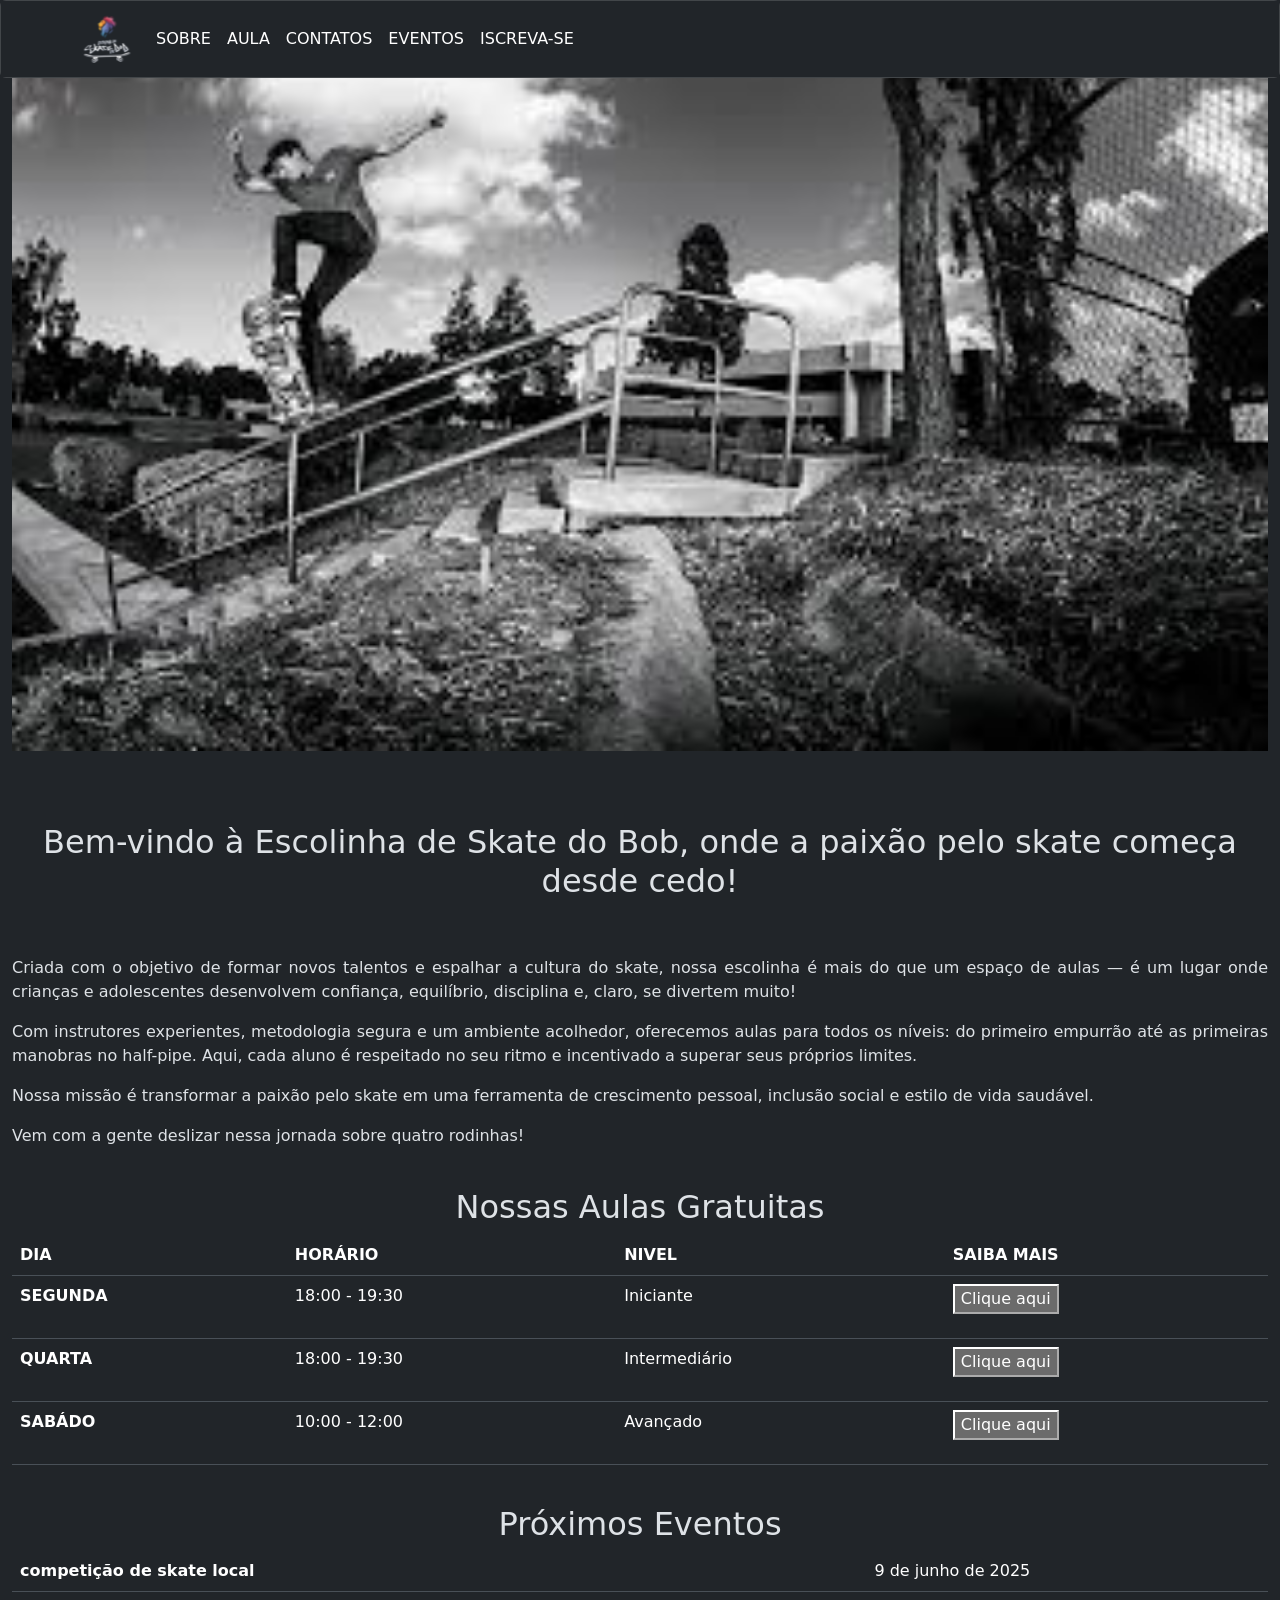
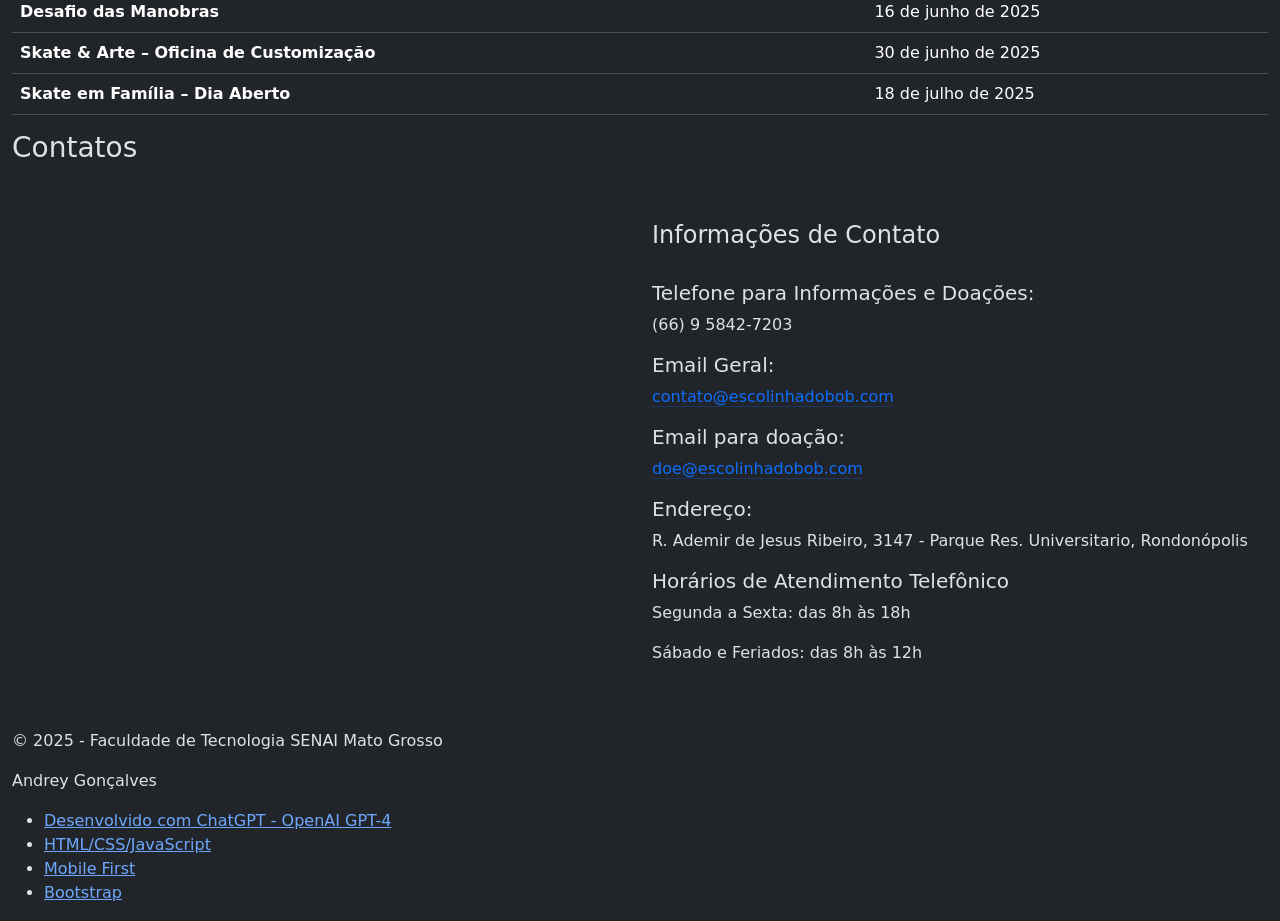
<file: escola do bob/index.html>
<!DOCTYPE html>
<html lang="pt-br" data-bs-theme="dark">
    <head>
        <meta charset="utf-8">
        <meta name="viewport" content="width=device-width, initial-scale=1">
        <title>Escolinha de skate do Bob</title>
        <link href="https://cdn.jsdelivr.net/npm/bootstrap@5.3.3/dist/css/bootstrap.min.css" rel="stylesheet" integrity="sha384-QWTKZyjpPEjISv5WaRU9OFeRpok6YctnYmDr5pNlyT2bRjXh0JMhjY6hW+ALEwIH" crossorigin="anonymous">
        <!--icone da pagina-->
        <link rel="shortcut icon" type="imagex/png" href="imagens/logo.svg">
      </head>
<body>
    <!-- menu -->
    <div class="fixed-top" class="container-fluid">
        <div class="card text-bg-dark">
    <nav class="navbar navbar-expand-lg navbar-dark bg-dark">
      <div class="container">
        <a class="navbar-brand" href="index.html">
          <img src="imagens/logo.svg" alt="logo" width="50" height="50">
        </a>
        <button class="navbar-toggler" type="button" data-bs-toggle="collapse" data-bs-target="index.html" aria-controls="navbarNavDarkDropdown" aria-expanded="false" aria-label="Toggle navigation">
          <span class="navbar-toggler-icon"></span>
        </button>
        <div class="collapse navbar-collapse" id="navbarNav">
          <ul class="navbar-nav">
            <li class="nav-item">
              <a class="nav-link active" aria-current="page" href="index.html#Sobre">SOBRE</a>
            </li>
          <ul class="navbar-nav">
            <li class="nav-item">
              <a class="nav-link active" aria-current="page" href="index.html#Aulas">AULA</a>
            </li>
          <ul class="navbar-nav">
            <li class="nav-item">
              <a class="nav-link active" aria-current="page" href="index.html#Contatos">CONTATOS</a>
            </li>
            <ul class="navbar-nav">
                <li class="nav-item">
                  <a class="nav-link active" aria-current="page" href="index.html#Eventos">EVENTOS</a>
                </li>
          <ul class="navbar-nav">
            <li class="nav-item">
              <a class="nav-link active" aria-current="page" href="page_2.html">ISCREVA-SE</a>
            </li>
          </ul> 
        </ul>
      </ul>
    </ul>
    </ul>
    </div>
    </div>
    </nav>
    </div>
    </div>
      <br> <br>
<!--carrossel-->
      <div class="container-fluid"id="carouselExampleSlidesOnly" class="carousel slide" data-bs-ride="carousel">
        <div class="carousel-inner">
          <div class="carousel-item active">
            <img src="imagens/image1.jpg" class="d-block w-100" alt="imagem_1">
          </div>
          <div class="carousel-item">
            <img src="imagens/image2.jpg" class="d-block w-100" alt="imagem_2">
          </div>
          <div class="carousel-item">
            <img src="imagens/image3.jpg" class="d-block w-100" alt="imagem_3">
          </div>
        </div>
      </div>
      <br>
      <br>
      <br>
<!--sobre-->
<div class="container-fluid">
    <center>
        <pclass="text-start"><h2 id="Sobre">Bem-vindo à Escolinha de Skate do Bob, onde a paixão pelo skate começa desde cedo!</h2></pclass="text-start">
    </center>
    </div>
    <br>
    <br>
    <div class="container-fluid" style="text-align: justify;">
      <p class="text-align">Criada com o objetivo de formar novos talentos e espalhar a cultura do skate, nossa escolinha é mais do que um espaço de aulas — é um lugar onde crianças e adolescentes desenvolvem confiança, equilíbrio, disciplina e, claro, se divertem muito!</p>

       <p> Com instrutores experientes, metodologia segura e um ambiente acolhedor, oferecemos aulas para todos os níveis: do primeiro empurrão até as primeiras manobras no half-pipe. Aqui, cada aluno é respeitado no seu ritmo e incentivado a superar seus próprios limites.</p>
        
       <p> Nossa missão é transformar a paixão pelo skate em uma ferramenta de crescimento pessoal, inclusão social e estilo de vida saudável.</p>
        
       <p> Vem com a gente deslizar nessa jornada sobre quatro rodinhas!</p>
      </p>
    </div>
    <br>
<!--aula-->
    <div class="container-fluid">
        <center>
            <pclass="text-start"><h2 id="Aulas">Nossas Aulas Gratuitas</h2></pclass="text-start">
        </center>
        <table class="table">
            <thead>
              <tr>
                <th scope="col">DIA</th>
                <th scope="col">HORÁRIO</th>
                <th scope="col">NIVEL</th>
                <th scope="col">SAIBA MAIS</th>
              </tr>
            </thead>
            <tbody>
              <tr>
                <th scope="row">SEGUNDA</th>
                <td>18:00 - 19:30</td>
                <td>Iniciante</td>
                <td><button onclick="mostrarMensagem1()">Clique aqui</button>
                    <p id="Iniciante"></p></td>
              </tr>
              <tr>
                <th scope="row">QUARTA</th>
                <td>18:00 - 19:30</td>
                <td>Intermediário</td>
                <td><button onclick="mostrarMensagem2()">Clique aqui</button>
                    <p id="Intermediário"></p></td>
              </tr>
              <tr>
                <th scope="row">SABÁDO</th>
                <td>10:00 - 12:00</td>
                <td>Avançado</td>
                <td><button onclick="mostrarMensagem3()">Clique aqui</button>
                    <p id="Avançado"></p></td>
              </tr>
            </tbody>
          </table>
    </div>
    <br>
    <!--eventos-->
    <div class="container-fluid">
        <center>
            <pclass="text-start"><h2 id="Eventos">Próximos Eventos</h2></pclass="text-start">
        </center>
        <table class="table">
            <thead>
              <tr>
                <th scope="col">competição de skate local</th>
                <th scope="col"></th>
                <td scope="row">9 de junho de 2025</td>
              </tr>
            </thead>
            <tbody>
              <tr>
                <th scope="row">Desafio das Manobras</th>
                <td></td>
                <td>16 de junho de 2025</td>
              </tr>
              <tr>
                <th scope="row">Skate & Arte – Oficina de Customização</th>
                <td></td>
                <td>30 de junho de 2025</td>
              </tr>
              <tr>
                <th scope="row">Skate em Família – Dia Aberto</th>
                <td></td>
                <td>18 de julho de 2025</td>
              </tr>
            </tbody>
          </table>
    </div>
<!--mapa-->
<div class="container-fluid">
    <pclass="text-start"><h3 id="Contatos">Contatos</h3></pclass="text-start">
    </div>
    <br>
    <br>
    <div class="container-fluid">
      <div class="row row-cols-1 row-cols-md-2 g-4">
      <div class="col">
      <iframe src="https://www.google.com/maps/embed?pb=!1m14!1m8!1m3!1d15305.766740392039!2d-54.66612!3d-16.453158!3m2!1i1024!2i768!4f13.1!3m3!1m2!1s0x9379c907e21ab7a3%3A0x784a6fc7256fed24!2sSenai%20Rondon%C3%B3polis!5e0!3m2!1spt-BR!2sbr!4v1719160713174!5m2!1spt-BR!2sbr" width="600" height="450" style="border:0;" allowfullscreen="" loading="lazy" referrerpolicy="no-referrer-when-downgrade"></iframe>
    </div>
    <!--contatos-->
     <div class="col">
       <div class="child">
      <h4>Informações de Contato</h4>
      <br>
    <h5>Telefone para Informações e Doações:</h5>
    <p>(66) 9 5842-7203</p>
    <h5>Email Geral:</h5>
    <p><a href="#" class="link-primary link-offset-2 link-underline-opacity-25 link-underline-opacity-100-hover">contato@escolinhadobob.com</p></a>
    <h5>Email para doação:</h5>
    <p><a href="#" class="link-primary link-offset-2 link-underline-opacity-25 link-underline-opacity-100-hover">doe@escolinhadobob.com</p></a>
    <h5>Endereço:</h5>
    <p>R. Ademir de Jesus Ribeiro, 3147 - Parque Res. Universitario, Rondonópolis</p>
    <h5>Horários de Atendimento Telefônico</h5>
    <p>Segunda a Sexta: das 8h às 18h</p>
    <p>Sábado e Feriados: das 8h às 12h</p>
    </div>
    </div>
    </div>
    </div>
    <br>
<br>
 <!--rodape-->
<div class="container-fluid">
<footer>
  <p>&copy; 2025 - Faculdade de Tecnologia SENAI Mato Grosso</p>
  <p>Andrey Gonçalves</p>
  <nav>
    <ul>
      <li><a href="#">Desenvolvido com ChatGPT - OpenAI GPT-4</a></li>
      <li><a href="#">HTML/CSS/JavaScript</a></li>
      <li><a href="#">Mobile First</a></li>
      <li><a href="#">Bootstrap</a></li>
    </ul>
  </nav>
</footer>
</div>
 <!--vlibras-->
<div vw class="enabled">
    <div vw-access-button class="active"></div>
    <div vw-plugin-wrapper>
      <div class="vw-plugin-top-wrapper"></div>
    </div>
  </div>
  <script src="https://vlibras.gov.br/app/vlibras-plugin.js"></script>
  <script>
    new window.VLibras.Widget('https://vlibras.gov.br/app');
  </script>
    <script src="https://cdn.jsdelivr.net/npm/bootstrap@5.3.3/dist/js/bootstrap.bundle.min.js" integrity="sha384-YvpcrYf0tY3lHB60NNkmXc5s9fDVZLESaAA55NDzOxhy9GkcIdslK1eN7N6jIeHz" crossorigin="anonymous"></script>
  </main>
  <script src="script.js"></script>
</body>
</html>
</file>
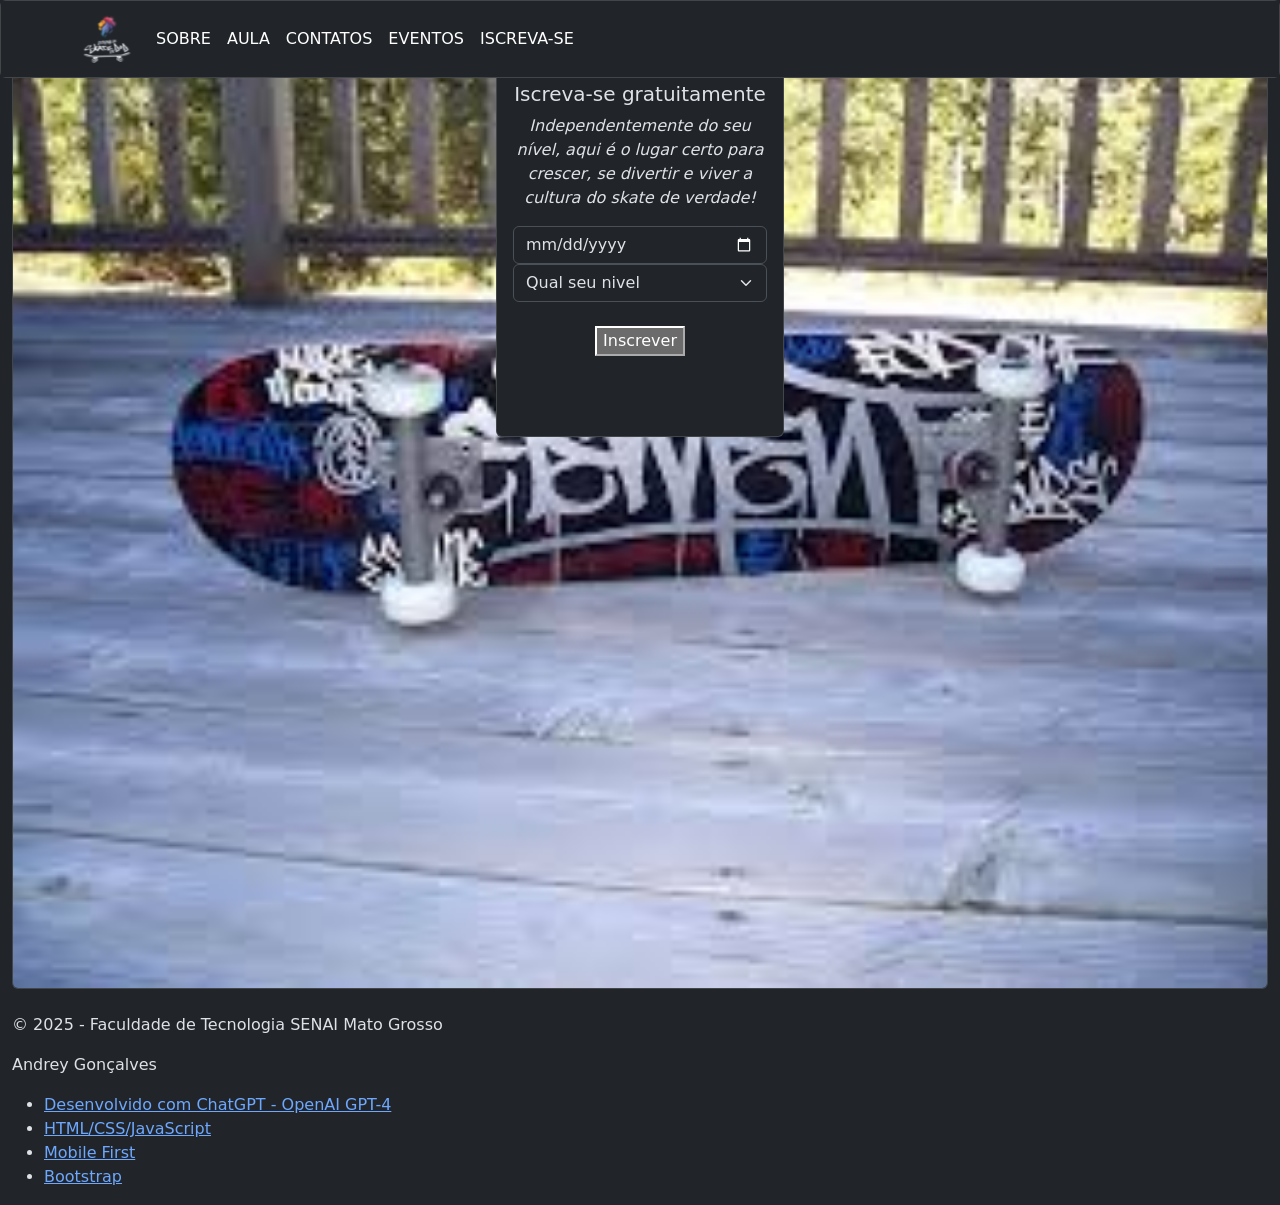
<file: escola do bob/page_2.html>
<!DOCTYPE html>
<html lang="pt-br" data-bs-theme="dark">
    <head>
        <meta charset="utf-8">
        <meta name="viewport" content="width=device-width, initial-scale=1">
        <title>Escolinha de skate do Bob</title>
        <link href="https://cdn.jsdelivr.net/npm/bootstrap@5.3.3/dist/css/bootstrap.min.css" rel="stylesheet" integrity="sha384-QWTKZyjpPEjISv5WaRU9OFeRpok6YctnYmDr5pNlyT2bRjXh0JMhjY6hW+ALEwIH" crossorigin="anonymous">
        <!--icone da pagina-->
        <link rel="shortcut icon" type="imagex/png" href="imagens/logo.svg">
      </head>
<body>
    <!-- menu -->
    <div class="fixed-top" class="container-fluid">
        <div class="card text-bg-dark">
    <nav class="navbar navbar-expand-lg navbar-dark bg-dark">
      <div class="container">
        <a class="navbar-brand" href="index.html">
          <img src="imagens/logo.svg" alt="logo" width="50" height="50">
        </a>
        <button class="navbar-toggler" type="button" data-bs-toggle="collapse" data-bs-target="index.html" aria-controls="navbarNavDarkDropdown" aria-expanded="false" aria-label="Toggle navigation">
          <span class="navbar-toggler-icon"></span>
        </button>
        <div class="collapse navbar-collapse" id="navbarNav">
          <ul class="navbar-nav">
            <li class="nav-item">
              <a class="nav-link active" aria-current="page" href="index.html#Sobre">SOBRE</a>
            </li>
          <ul class="navbar-nav">
            <li class="nav-item">
              <a class="nav-link active" aria-current="page" href="index.html#Aulas">AULA</a>
            </li>
          <ul class="navbar-nav">
            <li class="nav-item">
              <a class="nav-link active" aria-current="page" href="index.html#Contatos">CONTATOS</a>
            </li>
            <ul class="navbar-nav">
                <li class="nav-item">
                  <a class="nav-link active" aria-current="page" href="index.html#Eventos">EVENTOS</a>
                </li>
          <ul class="navbar-nav">
            <li class="nav-item">
              <a class="nav-link active" aria-current="page" href="page_2.html">ISCREVA-SE</a>
            </li>
          </ul> 
        </ul>
      </ul>
    </ul>
    </ul>
    </div>
    </div>
    </nav>
    </div>
    </div>
      <br> <br>
<!--iscrição-->
<div class="container-fluid">
  <center>
<div class="card text-bg-dark">
  <img src="imagens/image2.jpg" class="card-img" alt="...">
  <div class="card-img-overlay">
    <div class="card mb-3" style="width: 18rem;">
  <div class="card-body">
    <h5 class="card-title">Iscreva-se gratuitamente</h5>
    <p class="fst-italic">Independentemente do seu nível, aqui é o lugar certo para crescer, se divertir e viver a cultura do skate de verdade!</p>
    <input class="form-control" id="date" type="date" placeholder="Default input" aria-label="default input example">
    <select class="form-select" aria-label="Default select example">
  <option selected>Qual seu nivel</option>
  <option value="1">Iniciante</option>
  <option value="2">Intermediário</option>
  <option value="3">Avançado</option>
</select>
<br>
<button onclick="mostrarMensagem4()">Inscrever</button>
                    <p id="Inscrever"></p>
<br>
<br>
</div>
</div>
</div>
</div>
</center>
</div>
<br>
<!--rodape-->
<div class="container-fluid">
  <footer>
    <p>&copy; 2025 - Faculdade de Tecnologia SENAI Mato Grosso</p>
    <p>Andrey Gonçalves</p>
    <nav>
      <ul>
        <li><a href="#">Desenvolvido com ChatGPT - OpenAI GPT-4</a></li>
        <li><a href="#">HTML/CSS/JavaScript</a></li>
        <li><a href="#">Mobile First</a></li>
        <li><a href="#">Bootstrap</a></li>
      </ul>
    </nav>
  </footer>
  </div>
<!--vlibras-->
<div vw class="enabled">
  <div vw-access-button class="active"></div>
  <div vw-plugin-wrapper>
    <div class="vw-plugin-top-wrapper"></div>
  </div>
</div>
<script src="https://vlibras.gov.br/app/vlibras-plugin.js"></script>
<script>
  new window.VLibras.Widget('https://vlibras.gov.br/app');
</script>
  <script src="https://cdn.jsdelivr.net/npm/bootstrap@5.3.3/dist/js/bootstrap.bundle.min.js" integrity="sha384-YvpcrYf0tY3lHB60NNkmXc5s9fDVZLESaAA55NDzOxhy9GkcIdslK1eN7N6jIeHz" crossorigin="anonymous"></script>
</main>
<script src="script.js"></script>
</body>
</html>
</file>
